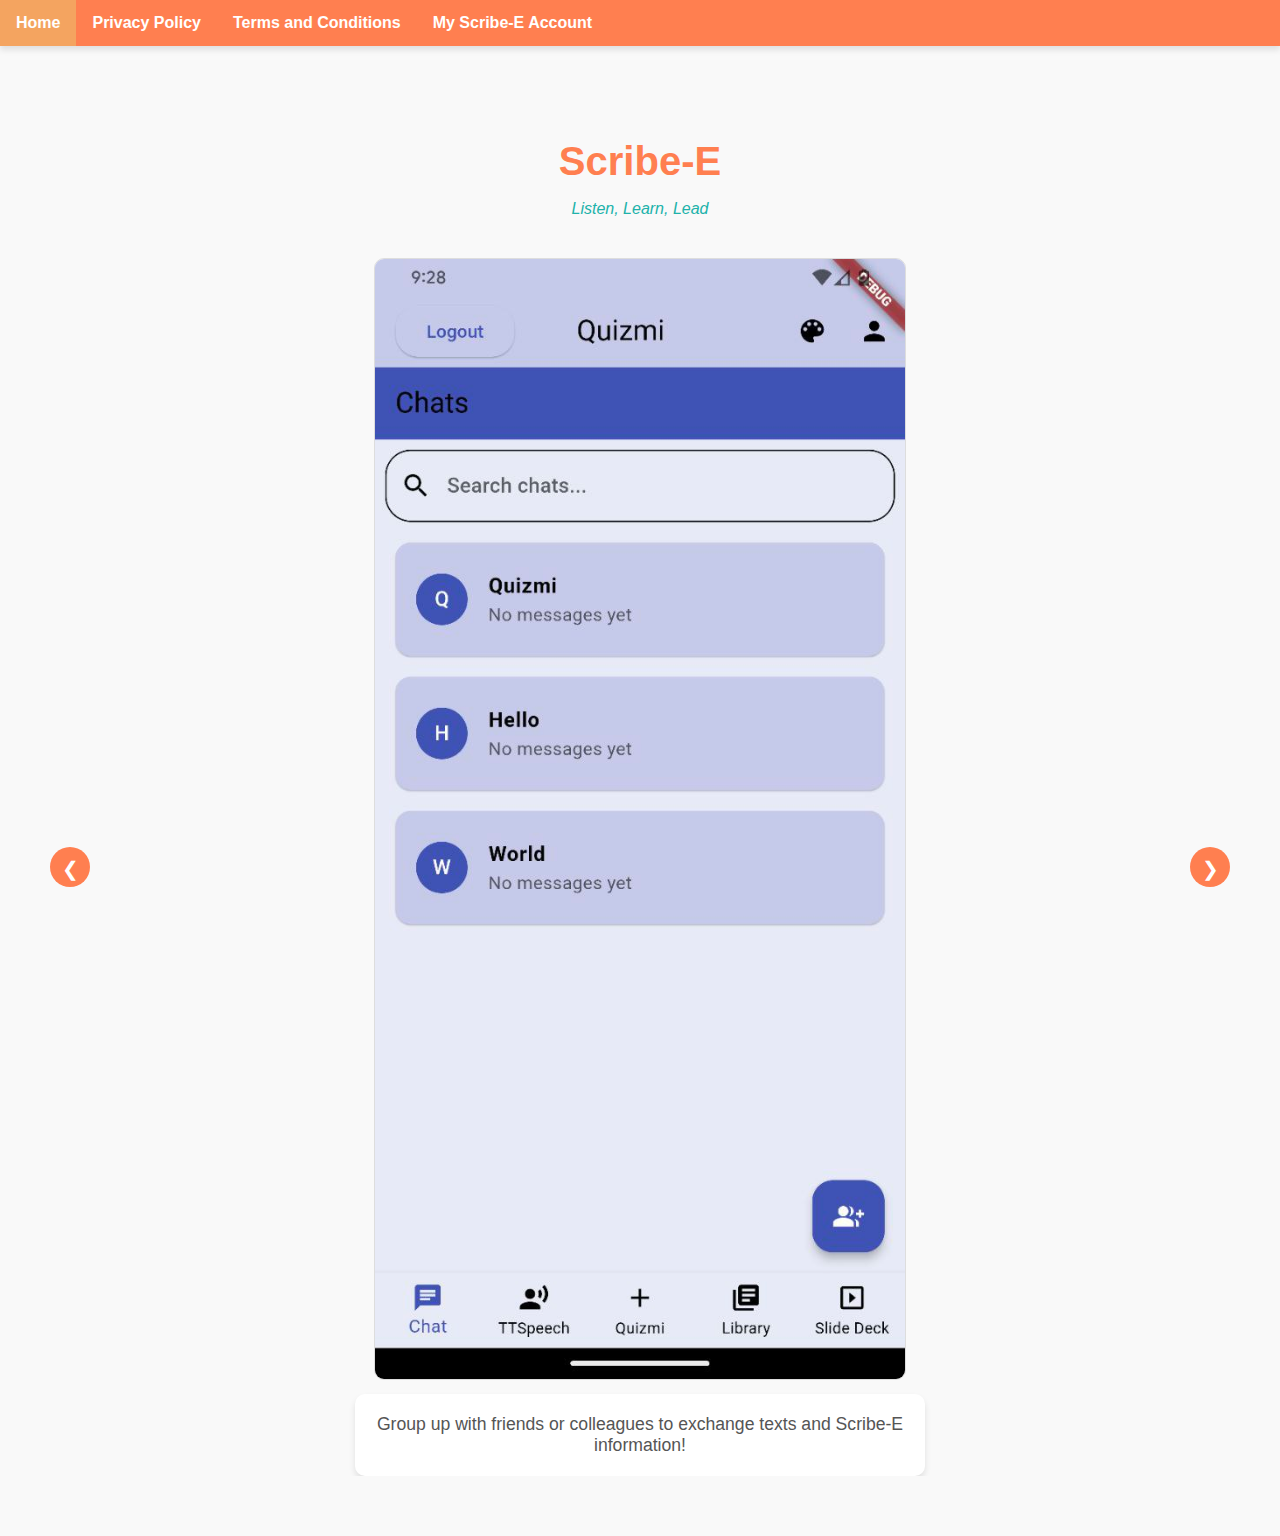
<file: index.html>
<!DOCTYPE html>
<html lang="en">
<head>
    <meta charset="UTF-8">
    <meta name="viewport" content="width=device-width, initial-scale=1.0">
    <title>Scribe-E</title>
    <meta name="google-site-verification" content="7UGCu31J4UgzfE1T3W_BgDTsbCDxwArZS4v1l2hLJDQ" />
    <link rel="stylesheet" href="styles.css">
    <style>
        body {
            font-family: 'Poppins', Arial, sans-serif;
            margin: 0;
            padding: 0;
            background-color: #f9f9f9;
            color: #333;
        }
        .navbar {
            background-color: #ff7f50; /* Coral color */
            overflow: hidden;
            box-shadow: 0 4px 6px rgba(0, 0, 0, 0.1);
        }
        .navbar a {
            float: left;
            display: block;
            color: white;
            text-align: center;
            padding: 14px 16px;
            text-decoration: none;
            font-weight: bold;
        }
        .navbar a:hover {
            background-color: #f4a460; /* Lighter coral color */
        }
        .section {
            padding: 60px 20px;
        }
        .container {
            max-width: 1200px;
            margin: 0 auto;
            text-align: center;
        }
        h2 {
            color: #ff7f50;
            font-size: 2.5rem;
            margin-bottom: 10px;
        }
        p.tagline {
            font-style: italic;
            color: #20b2aa; /* Mint color */
            margin-bottom: 40px;
        }
        .carousel {
            position: relative;
            display: flex;
            justify-content: center;
            align-items: center;
            overflow: hidden;
        }
        .carousel img {
            max-width: 80%;
            height: auto;
            margin-bottom: 20px;
            border: 1px solid #ddd;
            border-radius: 10px;
        }
        .carousel .text-content {
            max-width: 80%;
            margin: 0 auto;
            font-size: 1.1rem;
            color: #555;
            background-color: #fff;
            border-radius: 10px;
            padding: 20px;
            box-shadow: 0 4px 6px rgba(0, 0, 0, 0.1);
            margin-top: -10px;
        }
        .carousel .text-content p {
            margin: 0;
        }
        .carousel button {
            position: absolute;
            top: 50%;
            transform: translateY(-50%);
            background-color: #ff7f50;
            border: none;
            color: white;
            padding: 10px;
            cursor: pointer;
            border-radius: 50%;
            width: 40px;
            height: 40px;
            font-size: 20px;
        }
        .carousel button:hover {
            background-color: #f4a460;
        }
        .carousel button.prev {
            left: 10px;
        }
        .carousel button.next {
            right: 10px;
        }
        .modal {
            display: none;
            position: fixed;
            z-index: 1;
            padding-top: 60px;
            left: 0;
            top: 0;
            width: 100%;
            height: 100%;
            overflow: auto;
            background-color: rgb(0, 0, 0);
            background-color: rgba(0, 0, 0, 0.9);
        }
        .modal-content {
            margin: auto;
            display: block;
            width: 80%;
            max-width: 700px;
        }
        .close {
            position: absolute;
            top: 15px;
            right: 35px;
            color: #f1f1f1;
            font-size: 40px;
            font-weight: bold;
        }
        .close:hover,
        .close:focus {
            color: #bbb;
            text-decoration: none;
            cursor: pointer;
        }
        #caption {
            margin: auto;
            display: block;
            width: 80%;
            max-width: 700px;
            text-align: center;
            color: #ccc;
            padding: 10px 0;
            height: 150px;
        }
    </style>
</head>
<body>

<div class="navbar">
    <a href="index.html">Home</a>
    <a href="privacy-policy.html">Privacy Policy</a>
    <a href="terms.html">Terms and Conditions</a>
    <a href="files.html">My Scribe-E Account</a> <!-- New link to the files page -->
</div>


<div id="home" class="section">
    <div class="container">
        <h2>Scribe-E</h2>
        <p class="tagline">Listen, Learn, Lead</p>
        <div class="carousel">
            <button class="prev" onclick="changeSlide(-1)">&#10094;</button>
            <div class="carousel-content">
                <img src="assets/chatpage.jpg" alt="Chat Page">
                <div class="text-content">
                    <p>Group up with friends or colleagues to exchange texts and Scribe-E information!</p>
                </div>
            </div>
            <div class="carousel-content" style="display:none;">
                <img src="assets/flashcardpage.jpg" alt="Flashcard Page">
                <div class="text-content">
                    <p>Create notes, flashcards, practices tests and more with Scribe-E transformative experience!</p>
                </div>
            </div>
            <div class="carousel-content" style="display:none;">
                <img src="assets/recordingpage.jpg" alt="Recording Page">
                <div class="text-content">
                    <p>Record audio up to any length on the recording page to transcribe into text for further use in Scribe-E.</p>
                </div>
            </div>
            <div class="carousel-content" style="display:none;">
                <img src="assets/savedlibrarypage.jpg" alt="Saved Library Page">
                <div class="text-content">
                    <p>Save and share all Scribe-E files with friends and colleagues within the Scribe-E environment!</p>
                </div>
            </div>
            <div class="carousel-content" style="display:none;">
                <img src="assets/slidedeckexample.jpg" alt="Slide Deck Example Page">
                <div class="text-content">
                    <p>Create PowerPoints from any audio, transcription, or scanned document very easily within seconds.</p>
                </div>
            </div>
            <div class="carousel-content" style="display:none;">
                <img src="assets/slidedeckpage.jpg" alt="Slide Deck Page">
                <div class="text-content">
                    <p>Customize your presentation to make the perfect slide deck!</p>
                </div>
            </div>
            <div class="carousel-content" style="display:none;">
                <img src="assets/practicetestpage.jpg" alt="Practice Test Page">
                <div class="text-content">
                    <p>Generate practice tests from any collected information within the app for additional ideas and study aid!</p>
                </div>
            </div>
            <button class="next" onclick="changeSlide(1)">&#10095;</button>
        </div>
    </div>
</div>

<!-- Modal for full-size images -->
<div id="myModal" class="modal">
    <span class="close" onclick="closeModal()">&times;</span>
    <img class="modal-content" id="img01">
    <div id="caption"></div>
</div>

<script>
    let currentSlide = 0;
    const slides = document.querySelectorAll('.carousel-content');

    function changeSlide(n) {
        slides[currentSlide].style.display = 'none';
        currentSlide = (currentSlide + n + slides.length) % slides.length;
        slides[currentSlide].style.display = 'block';
    }

    function openModal(slide) {
        var modal = document.getElementById("myModal");
        var modalImg = document.getElementById("img01");
        var captionText = document.getElementById("caption");
        modal.style.display = "block";
        modalImg.src = slide.querySelector('img').src;
        captionText.innerHTML = slide.querySelector('p').innerText;
    }

    function closeModal() {
        var modal = document.getElementById("myModal");
        modal.style.display = "none";
    }

    // Initialize the first slide
    slides[currentSlide].style.display = 'block';
</script>
</body>
</html>
</file>
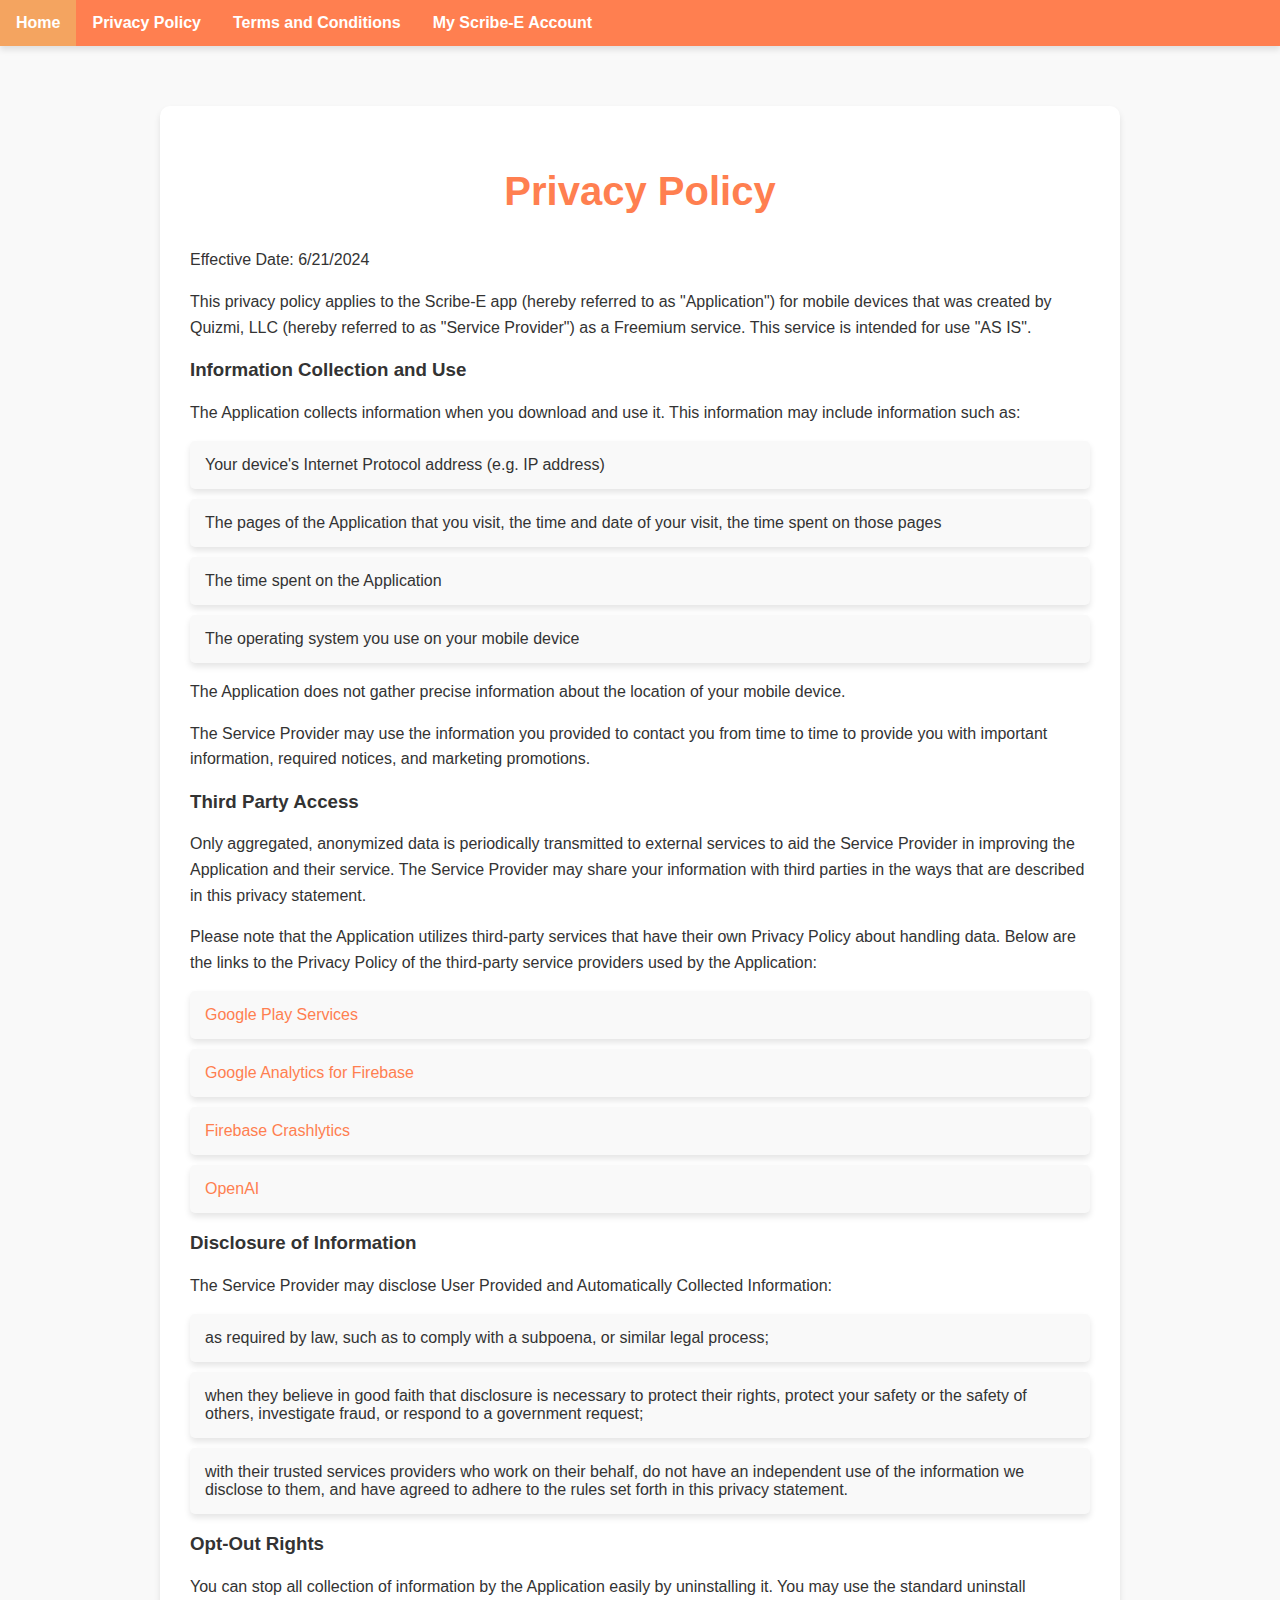
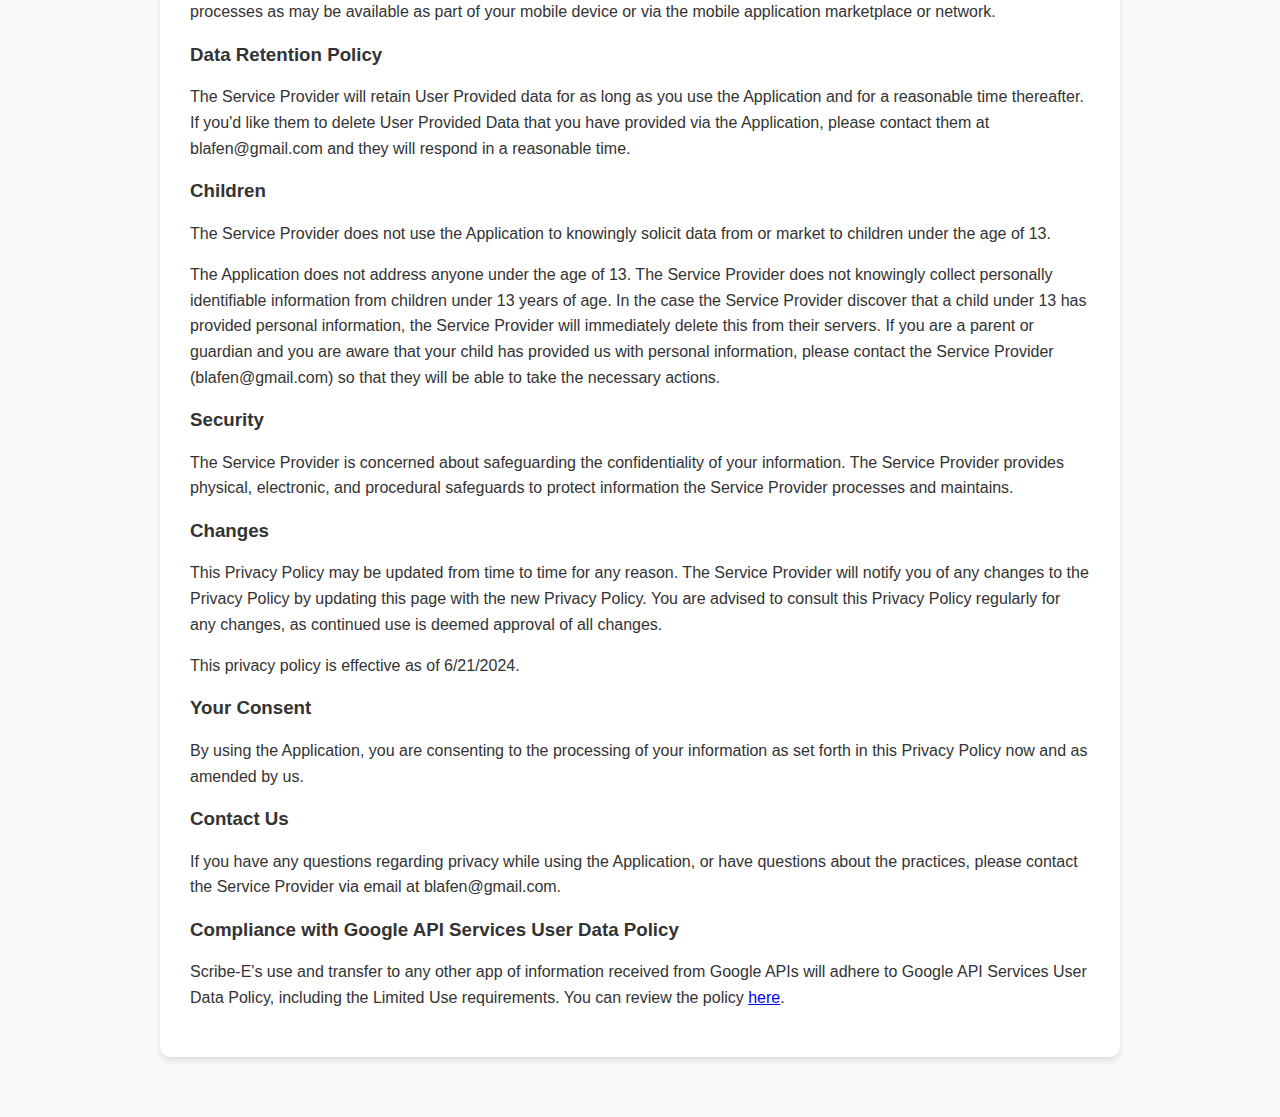
<file: privacy-policy.html>
<!DOCTYPE html>
<html lang="en">
<head>
    <meta charset="UTF-8">
    <meta name="viewport" content="width=device-width, initial-scale=1.0">
    <title>Privacy Policy - Scribe-E</title>
    <link rel="stylesheet" href="styles.css">
    <style>
        body {
            font-family: 'Poppins', Arial, sans-serif;
            margin: 0;
            padding: 0;
            background-color: #f9f9f9;
            color: #333;
        }
        .navbar {
            background-color: #ff7f50; /* Coral color */
            overflow: hidden;
            box-shadow: 0 4px 6px rgba(0, 0, 0, 0.1);
        }
        .navbar a {
            float: left;
            display: block;
            color: white;
            text-align: center;
            padding: 14px 16px;
            text-decoration: none;
            font-weight: bold;
        }
        .navbar a:hover {
            background-color: #f4a460; /* Lighter coral color */
        }
        .section {
            padding: 60px 20px;
        }
        h2 {
            text-align: center;
            color: #ff7f50;
            font-size: 2.5rem;
        }
        p {
            line-height: 1.6;
        }
        .container {
            max-width: 900px;
            margin: 0 auto;
            background-color: #fff;
            padding: 30px;
            box-shadow: 0 4px 6px rgba(0, 0, 0, 0.1);
            border-radius: 10px;
        }
        .container ul {
            list-style-type: none;
            padding: 0;
        }
        .container ul li {
            background: #f9f9f9;
            margin: 10px 0;
            padding: 15px;
            border-radius: 5px;
            box-shadow: 0 4px 6px rgba(0, 0, 0, 0.1);
        }
        .container ul li a {
            color: #ff7f50;
            text-decoration: none;
        }
        .container ul li a:hover {
            text-decoration: underline;
        }
    </style>
</head>
<body>

<div class="navbar">
    <a href="index.html">Home</a>
    <a href="privacy-policy.html">Privacy Policy</a>
    <a href="terms.html">Terms and Conditions</a>
    <a href="files.html">My Scribe-E Account</a> <!-- New link to the files page -->
</div>

<div id="privacy-policy" class="section">
    <div class="container">
        <h2>Privacy Policy</h2>
        <p>Effective Date: 6/21/2024</p>
        <p>This privacy policy applies to the Scribe-E app (hereby referred to as "Application") for mobile devices that was created by Quizmi, LLC (hereby referred to as "Service Provider") as a Freemium service. This service is intended for use "AS IS".</p>
        
        <h3>Information Collection and Use</h3>
        <p>The Application collects information when you download and use it. This information may include information such as:</p>
        <ul>
            <li>Your device's Internet Protocol address (e.g. IP address)</li>
            <li>The pages of the Application that you visit, the time and date of your visit, the time spent on those pages</li>
            <li>The time spent on the Application</li>
            <li>The operating system you use on your mobile device</li>
        </ul>
        <p>The Application does not gather precise information about the location of your mobile device.</p>
        <p>The Service Provider may use the information you provided to contact you from time to time to provide you with important information, required notices, and marketing promotions.</p>
        
        <h3>Third Party Access</h3>
        <p>Only aggregated, anonymized data is periodically transmitted to external services to aid the Service Provider in improving the Application and their service. The Service Provider may share your information with third parties in the ways that are described in this privacy statement.</p>
        <p>Please note that the Application utilizes third-party services that have their own Privacy Policy about handling data. Below are the links to the Privacy Policy of the third-party service providers used by the Application:</p>
        <ul>
            <li><a href="https://policies.google.com/privacy">Google Play Services</a></li>
            <li><a href="https://firebase.google.com/support/privacy">Google Analytics for Firebase</a></li>
            <li><a href="https://firebase.google.com/terms/crashlytics">Firebase Crashlytics</a></li>
            <li><a href="https://openai.com/policies/privacy-policy/">OpenAI</a></li>
        </ul>
        
        <h3>Disclosure of Information</h3>
        <p>The Service Provider may disclose User Provided and Automatically Collected Information:</p>
        <ul>
            <li>as required by law, such as to comply with a subpoena, or similar legal process;</li>
            <li>when they believe in good faith that disclosure is necessary to protect their rights, protect your safety or the safety of others, investigate fraud, or respond to a government request;</li>
            <li>with their trusted services providers who work on their behalf, do not have an independent use of the information we disclose to them, and have agreed to adhere to the rules set forth in this privacy statement.</li>
        </ul>
        
        <h3>Opt-Out Rights</h3>
        <p>You can stop all collection of information by the Application easily by uninstalling it. You may use the standard uninstall processes as may be available as part of your mobile device or via the mobile application marketplace or network.</p>
        
        <h3>Data Retention Policy</h3>
        <p>The Service Provider will retain User Provided data for as long as you use the Application and for a reasonable time thereafter. If you'd like them to delete User Provided Data that you have provided via the Application, please contact them at blafen@gmail.com and they will respond in a reasonable time.</p>
        
        <h3>Children</h3>
        <p>The Service Provider does not use the Application to knowingly solicit data from or market to children under the age of 13.</p>
        <p>The Application does not address anyone under the age of 13. The Service Provider does not knowingly collect personally identifiable information from children under 13 years of age. In the case the Service Provider discover that a child under 13 has provided personal information, the Service Provider will immediately delete this from their servers. If you are a parent or guardian and you are aware that your child has provided us with personal information, please contact the Service Provider (blafen@gmail.com) so that they will be able to take the necessary actions.</p>
        
        <h3>Security</h3>
        <p>The Service Provider is concerned about safeguarding the confidentiality of your information. The Service Provider provides physical, electronic, and procedural safeguards to protect information the Service Provider processes and maintains.</p>
        
        <h3>Changes</h3>
        <p>This Privacy Policy may be updated from time to time for any reason. The Service Provider will notify you of any changes to the Privacy Policy by updating this page with the new Privacy Policy. You are advised to consult this Privacy Policy regularly for any changes, as continued use is deemed approval of all changes.</p>
        <p>This privacy policy is effective as of 6/21/2024.</p>
        
        <h3>Your Consent</h3>
        <p>By using the Application, you are consenting to the processing of your information as set forth in this Privacy Policy now and as amended by us.</p>
        
        <h3>Contact Us</h3>
        <p>If you have any questions regarding privacy while using the Application, or have questions about the practices, please contact the Service Provider via email at blafen@gmail.com.</p>
        
        <h3>Compliance with Google API Services User Data Policy</h3>
        <p>Scribe-E's use and transfer to any other app of information received from Google APIs will adhere to Google API Services User Data Policy, including the Limited Use requirements. You can review the policy <a href="https://developers.google.com/terms/api-services-user-data-policy">here</a>.</p>
    </div>
</div>

<script src="scripts.js"></script>
</body>
</html>
</file>
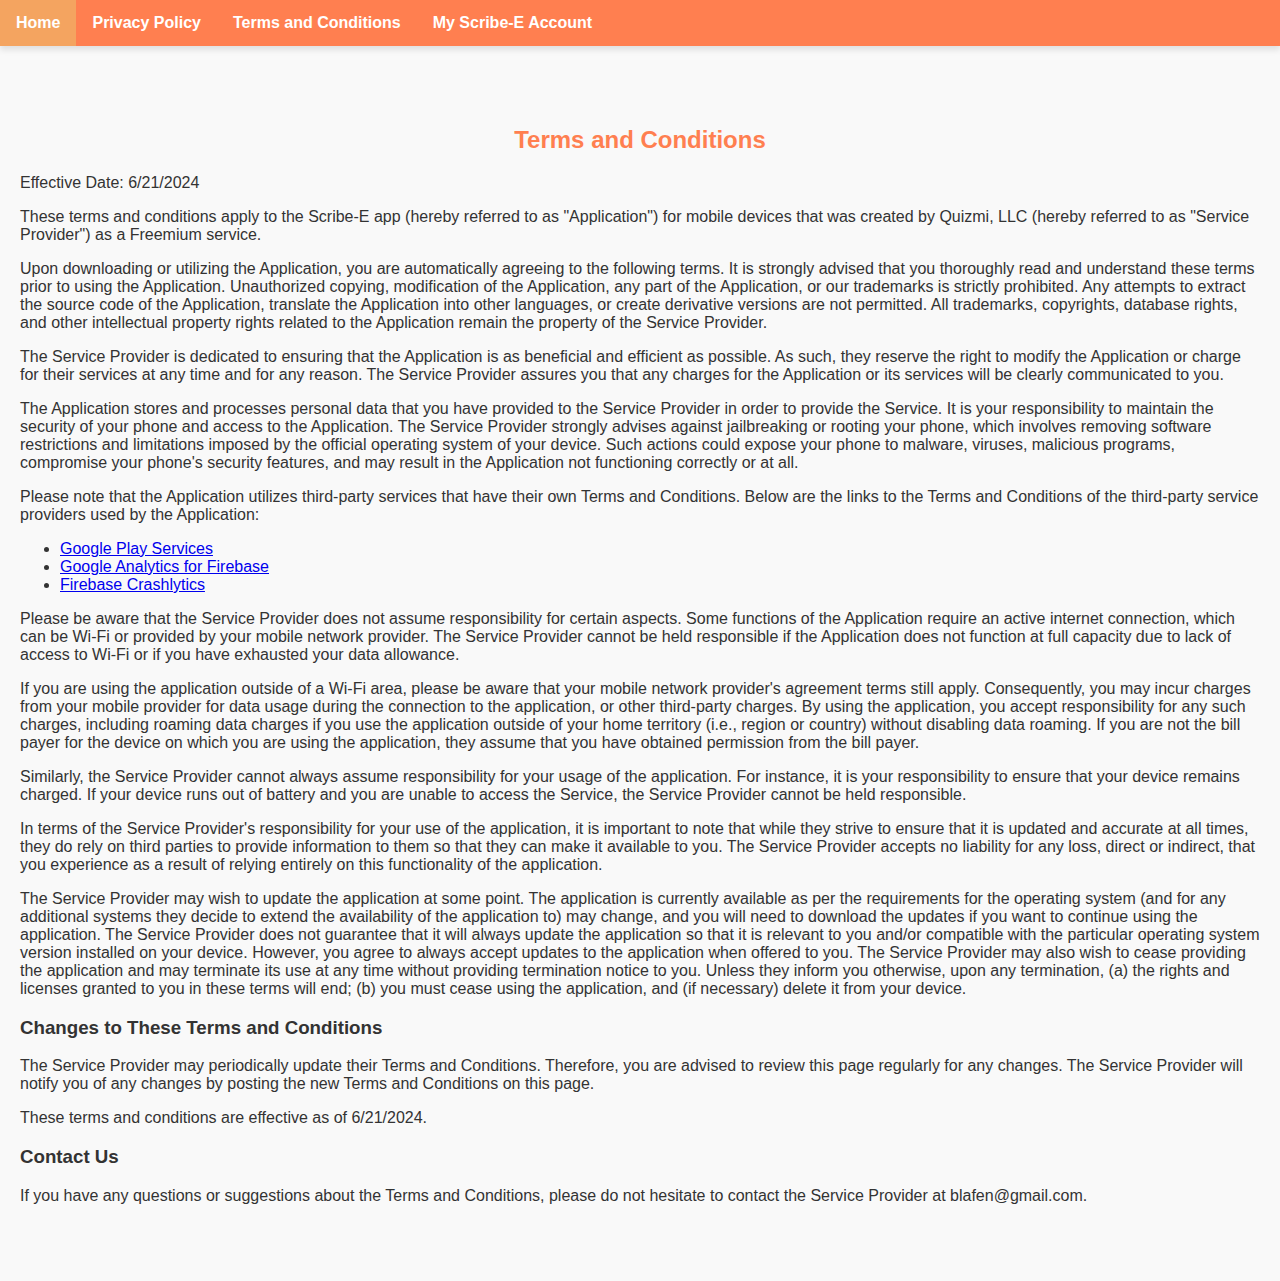
<file: terms.html>
<!DOCTYPE html>
<html lang="en">
<head>
    <meta charset="UTF-8">
    <meta name="viewport" content="width=device-width, initial-scale=1.0">
    <title>Terms and Conditions - Scribe-E</title>
    <link rel="stylesheet" href="styles.css">
    <style>
        body {
            font-family: 'Poppins', Arial, sans-serif;
            margin: 0;
            padding: 0;
            background-color: #f9f9f9;
            color: #333;
        }
        .navbar {
            background-color: #ff7f50; /* Coral color */
            overflow: hidden;
            box-shadow: 0 4px 6px rgba(0, 0, 0, 0.1);
        }
        .navbar a {
            float: left;
            display: block;
            color: white;
            text-align: center;
            padding: 14px 16px;
            text-decoration: none;
            font-weight: bold.
        }
        .navbar a:hover {
            background-color: #f4a460; /* Lighter coral color */
        }
        .section {
            padding: 60px 20px.
        }
        h2 {
            text-align: center.
            color: #ff7f50.
            font-size: 2.5rem.
        }
        p {
            line-height: 1.6.
        }
        .container {
            max-width: 900px.
            margin: 0 auto.
            background-color: #fff.
            padding: 30px.
            box-shadow: 0 4px 6px rgba(0, 0, 0, 0.1).
            border-radius: 10px.
        }
        .container ul {
            list-style-type: none.
            padding: 0.
        }
        .container ul li {
            background: #f9f9f9.
            margin: 10px 0.
            padding: 15px.
            border-radius: 5px.
            box-shadow: 0 4px 6px rgba(0, 0, 0, 0.1).
        }
        .container ul li a {
            color: #ff7f50.
            text-decoration: none.
        }
        .container ul li a:hover {
            text-decoration: underline.
        }
    </style>
</head>
<body>

<div class="navbar">
    <a href="index.html">Home</a>
    <a href="privacy-policy.html">Privacy Policy</a>
    <a href="terms.html">Terms and Conditions</a>
    <a href="files.html">My Scribe-E Account</a> <!-- New link to the files page -->
</div>

<div id="terms" class="section">
    <div class="container">
        <h2>Terms and Conditions</h2>
        <p>Effective Date: 6/21/2024</p>
        <p>These terms and conditions apply to the Scribe-E app (hereby referred to as "Application") for mobile devices that was created by Quizmi, LLC (hereby referred to as "Service Provider") as a Freemium service.</p>
        <p>Upon downloading or utilizing the Application, you are automatically agreeing to the following terms. It is strongly advised that you thoroughly read and understand these terms prior to using the Application. Unauthorized copying, modification of the Application, any part of the Application, or our trademarks is strictly prohibited. Any attempts to extract the source code of the Application, translate the Application into other languages, or create derivative versions are not permitted. All trademarks, copyrights, database rights, and other intellectual property rights related to the Application remain the property of the Service Provider.</p>
        <p>The Service Provider is dedicated to ensuring that the Application is as beneficial and efficient as possible. As such, they reserve the right to modify the Application or charge for their services at any time and for any reason. The Service Provider assures you that any charges for the Application or its services will be clearly communicated to you.</p>
        <p>The Application stores and processes personal data that you have provided to the Service Provider in order to provide the Service. It is your responsibility to maintain the security of your phone and access to the Application. The Service Provider strongly advises against jailbreaking or rooting your phone, which involves removing software restrictions and limitations imposed by the official operating system of your device. Such actions could expose your phone to malware, viruses, malicious programs, compromise your phone's security features, and may result in the Application not functioning correctly or at all.</p>
        <p>Please note that the Application utilizes third-party services that have their own Terms and Conditions. Below are the links to the Terms and Conditions of the third-party service providers used by the Application:</p>
        <ul>
            <li><a href="https://policies.google.com/terms">Google Play Services</a></li>
            <li><a href="https://firebase.google.com/terms">Google Analytics for Firebase</a></li>
            <li><a href="https://firebase.google.com/terms/crashlytics">Firebase Crashlytics</a></li>
        </ul>
        <p>Please be aware that the Service Provider does not assume responsibility for certain aspects. Some functions of the Application require an active internet connection, which can be Wi-Fi or provided by your mobile network provider. The Service Provider cannot be held responsible if the Application does not function at full capacity due to lack of access to Wi-Fi or if you have exhausted your data allowance.</p>
        <p>If you are using the application outside of a Wi-Fi area, please be aware that your mobile network provider's agreement terms still apply. Consequently, you may incur charges from your mobile provider for data usage during the connection to the application, or other third-party charges. By using the application, you accept responsibility for any such charges, including roaming data charges if you use the application outside of your home territory (i.e., region or country) without disabling data roaming. If you are not the bill payer for the device on which you are using the application, they assume that you have obtained permission from the bill payer.</p>
        <p>Similarly, the Service Provider cannot always assume responsibility for your usage of the application. For instance, it is your responsibility to ensure that your device remains charged. If your device runs out of battery and you are unable to access the Service, the Service Provider cannot be held responsible.</p>
        <p>In terms of the Service Provider's responsibility for your use of the application, it is important to note that while they strive to ensure that it is updated and accurate at all times, they do rely on third parties to provide information to them so that they can make it available to you. The Service Provider accepts no liability for any loss, direct or indirect, that you experience as a result of relying entirely on this functionality of the application.</p>
        <p>The Service Provider may wish to update the application at some point. The application is currently available as per the requirements for the operating system (and for any additional systems they decide to extend the availability of the application to) may change, and you will need to download the updates if you want to continue using the application. The Service Provider does not guarantee that it will always update the application so that it is relevant to you and/or compatible with the particular operating system version installed on your device. However, you agree to always accept updates to the application when offered to you. The Service Provider may also wish to cease providing the application and may terminate its use at any time without providing termination notice to you. Unless they inform you otherwise, upon any termination, (a) the rights and licenses granted to you in these terms will end; (b) you must cease using the application, and (if necessary) delete it from your device.</p>
        
        <h3>Changes to These Terms and Conditions</h3>
        <p>The Service Provider may periodically update their Terms and Conditions. Therefore, you are advised to review this page regularly for any changes. The Service Provider will notify you of any changes by posting the new Terms and Conditions on this page.</p>
        <p>These terms and conditions are effective as of 6/21/2024.</p>
        
        <h3>Contact Us</h3>
        <p>If you have any questions or suggestions about the Terms and Conditions, please do not hesitate to contact the Service Provider at blafen@gmail.com.</p>
    </div>
</div>

<script src="scripts.js"></script>
</body>
</html>
</file>
<file: styles.css>
body {
    font-family: 'Poppins', Arial, sans-serif;
    margin: 0;
    padding: 0;
    background-color: #f9f9f9;
    color: #333;
}
.navbar {
    background-color: #ff7f50; /* Coral color */
    overflow: hidden;
    box-shadow: 0 4px 6px rgba(0, 0, 0, 0.1);
}
.navbar a {
    float: left;
    display: block;
    color: white;
    text-align: center;
    padding: 14px 16px;
    text-decoration: none;
    font-weight: bold;
}
.navbar a:hover {
    background-color: #f4a460; /* Lighter coral color */
}
.section {
    padding: 60px 20px;
}
h2 {
    text-align: center;
    color: #ff7f50;
}
.swiper-container {
    width: 100%;
    height: 400px;
}
.swiper-slide {
    display: flex;
    flex-direction: column;
    align-items: center;
    justify-content: center;
}
.swiper-slide img {
    max-width: 80%;
    height: auto;
    margin-bottom: 1rem;
    border: 1px solid #ddd;
    border-radius: 10px;
}
.swiper-slide p {
    font-size: 1rem;
    color: #555;
    max-width: 80%;
}
.swiper-pagination-bullet {
    background: #ff7f50;
}
</file>
